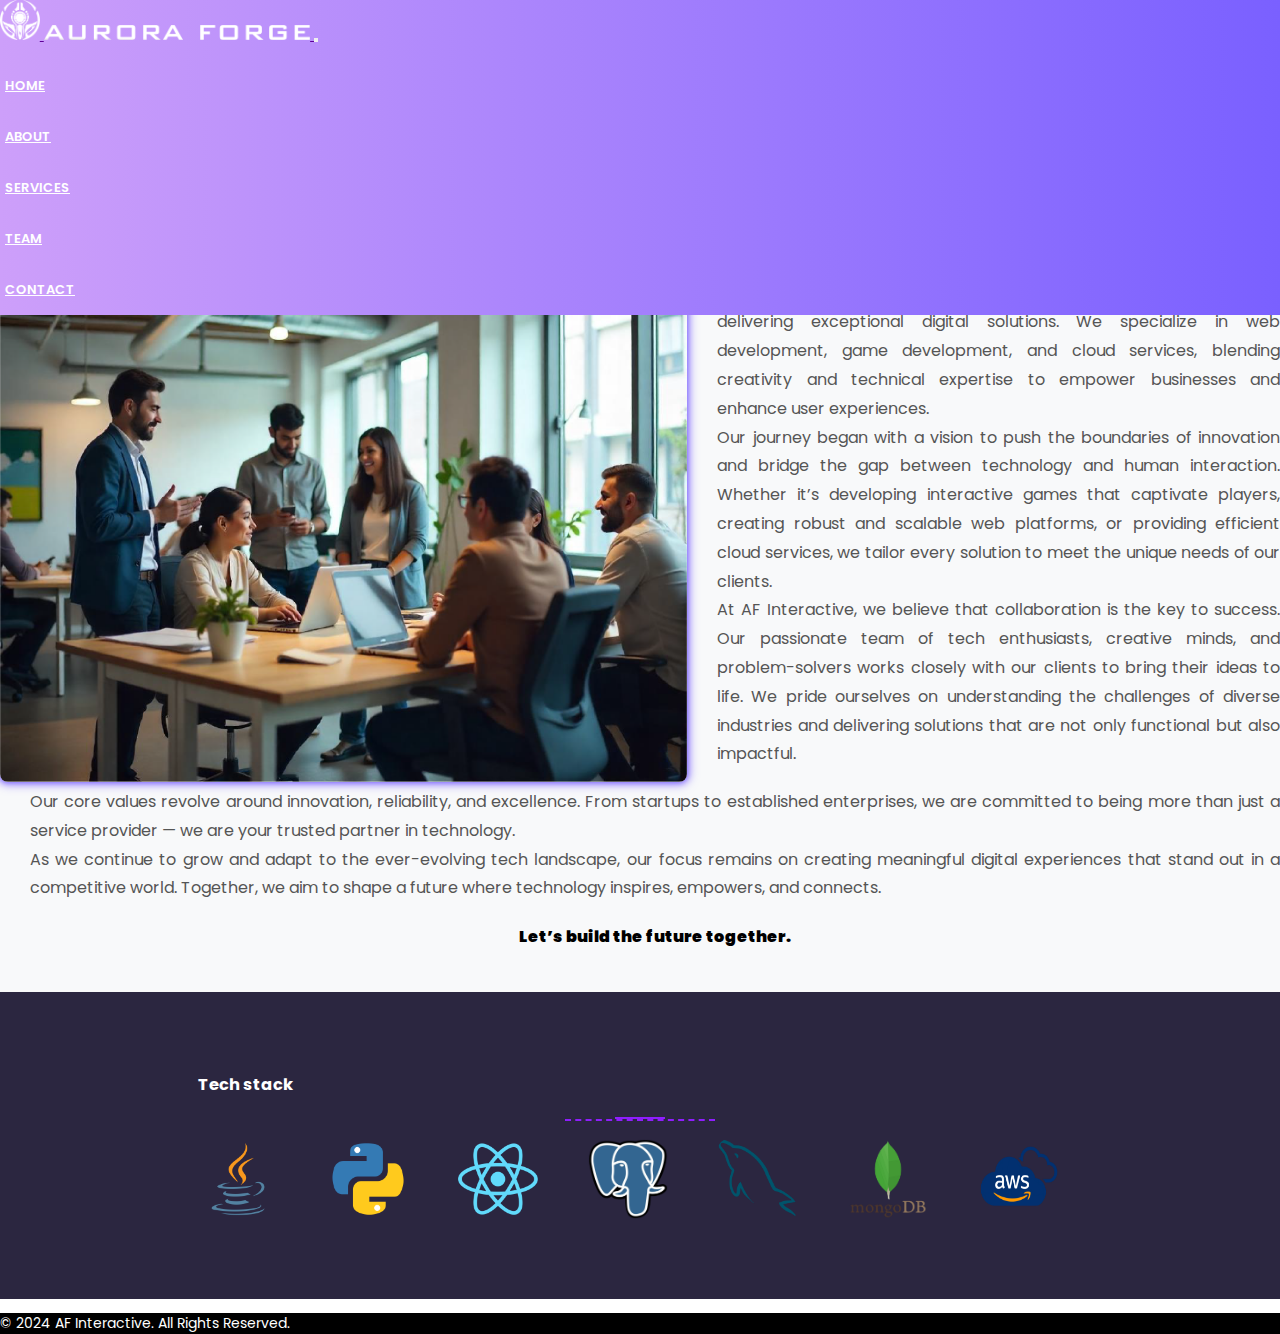
<file: about.html>
<!DOCTYPE html>
<html lang="en">

<head>
    <meta charset="UTF-8">
    <meta name="viewport" content="width=device-width, initial-scale=1.0">
    <title> About - AF Interactive </title>
    <link rel="icon" type="image/png" sizes="32x32" href="images/new/Brand_Logo.png">
    <!-- Bootstrap and other libraries -->
    <link rel="stylesheet" href="https://stackpath.bootstrapcdn.com/bootstrap/4.1.1/css/bootstrap.min.css"
        integrity="sha384-WskhaSGFgHYWDcbwN70/dfYBj47jz9qbsMId/iRN3ewGhXQFZCSftd1LZCfmhktB" crossorigin="anonymous">
    <link rel="stylesheet" href="css/animate.css">
    <link rel="stylesheet" href="https://use.fontawesome.com/releases/v5.1.0/css/all.css"
        integrity="sha384-lKuwvrZot6UHsBSfcMvOkWwlCMgc0TaWr+30HWe3a4ltaBwTZhyTEggF5tJv8tbt" crossorigin="anonymous">
    <link rel="stylesheet" href="style.css">
    <link href="https://fonts.googleapis.com/css?family=Poppins:300,400,500,600,700" rel="stylesheet">
</head>

<style>
    .navbar {
        background: #7a60ff;
        background: linear-gradient(to left, #7a60ff, #cd9ffa);
        z-index: 999999999999;
    }

    body {
        font-family: 'Poppins', sans-serif;
    }

    #navbar {
        background: #7a60ff;
        background: linear-gradient(to left, #7a60ff, #cd9ffa);
    }

    .about-section {
        padding-top: 140px;
        padding-bottom: 40px;
        background: #f8f9fa;
    }

    .about-section h3 {
        font-size: 27px;
        font-weight: 800;
        color: #333;
        text-align: center;
        margin-bottom: 30px;
    }

    .about-content {
        display: flex;
        align-items: center;
        justify-content: space-between;
    }

    .about-content img {
        height: 550px;
        object-fit: cover;
        border-radius: 8px;
       box-shadow: 0 0 5px 1px rgba(122, 96, 255, 0.8), 0 0 10px 3px rgba(122, 96, 255, 0.6);

    }

    .about-text {
        padding-left: 30px;
    }

    .about-text p {
        font-size: 16px;
        line-height: 1.8;
        color: #555;
        text-align: justify;
    }

    @media (max-width: 992px) {
        .about-content img {
            height: 850px;
            object-fit: cover;
            border-radius: 8px;
           box-shadow: 0 0 5px 1px rgba(122, 96, 255, 0.8), 0 0 10px 3px rgba(122, 96, 255, 0.6);

        }
    }

    @media (max-width: 768px) {
        .about-content {
            flex-direction: column;
            text-align: center;
        }

        .about-text {
            padding: 20px 0 0;
        }

        .about-section {
            padding-left: 15px;
            padding-right: 15px;
        }

        .about-content img {
            height: 100%;
            object-fit: cover;
            border-radius: 8px;
           box-shadow: 0 0 5px 1px rgba(122, 96, 255, 0.8), 0 0 10px 3px rgba(122, 96, 255, 0.6);

        }
    }
</style>

<body>
    <!-- Navbar -->
    <div id="navbar"></div>

    <!-- About Section -->
    <section class="about-section">
        <div class="container px-3">
            <!-- Section Title -->
            <h3 style="color: #7a60ff;">About Us</h3>
            <div class="line"></div>

            <!-- About Content -->
            <div class="row about-content">
                <!-- Image Column -->
                <div class="col-md-6">
                    <img src="images/about/About_us.png" alt="AF Interactive" class="img-fluid">
                </div>

                <!-- Text Column -->
                <div class="col-md-6 about-text">
                    <p>
                        AF Interactive, established in 2024 and headquartered in Tokha, Kathmandu, is a
                        forward-thinking technology company dedicated to delivering exceptional digital solutions. We
                        specialize in web development, game development, and cloud services, blending creativity and
                        technical expertise to empower businesses and enhance user experiences.
                    </p>
                    <p>
                        Our journey began with a vision to push the boundaries of innovation and bridge the gap between
                        technology and human interaction. Whether it&rsquo;s developing interactive games that
                        captivate players, creating robust and scalable web platforms, or providing efficient cloud
                        services, we tailor every solution to meet the unique needs of our clients.
                    </p>
                    <p>
                        At AF Interactive, we believe that collaboration is the key to success. Our passionate team of
                        tech enthusiasts, creative minds, and problem-solvers works closely with our clients to bring
                        their ideas to life. We pride ourselves on understanding the challenges of diverse industries
                        and delivering solutions that are not only functional but also impactful.
                    </p>
                </div>
            </div>

            <!-- Full-width Section -->
            <div class="row mt-4">
                <div class="col-12 about-text">
                    <p>
                        Our core values revolve around innovation, reliability, and excellence. From startups to
                        established enterprises, we are committed to being more than just a service provider &mdash; we
                        are your trusted partner in technology.
                    </p>
                    <p>
                        As we continue to grow and adapt to the ever-evolving tech landscape, our focus remains on
                        creating meaningful digital experiences that stand out in a competitive world. Together, we aim
                        to shape a future where technology inspires, empowers, and connects.
                    </p>
                    <p style="text-align: center; font-weight: 1000; margin-top: 20px; color: black;">
                        Let&rsquo;s build the future together.
                    </p>
                </div>
            </div>
        </div>
    </section>

    <!-- Footer -->
    <div id="footer"></div>

    <!-- Scripts -->
    <script src="https://ajax.googleapis.com/ajax/libs/jquery/1.12.4/jquery.min.js"></script>
    <script src="https://stackpath.bootstrapcdn.com/bootstrap/4.1.1/js/bootstrap.min.js"
        integrity="sha384-smHYKdLADwkXOn1EmN1qk/HfnUcbVRZyYmZ4qpPea6sjB/pTJ0euyQp0Mk8ck+5T"
        crossorigin="anonymous"></script>

    <!-- Navbar and Footer Loader -->
    <script>
        // Load Navbar
        fetch('navbar.html')
            .then(response => response.text())
            .then(data => document.getElementById('navbar').innerHTML = data);

        // Load Footer
        fetch('footer.html')
            .then(response => response.text())
            .then(data => document.getElementById('footer').innerHTML = data);
    </script>
</body>

</html>
</file>
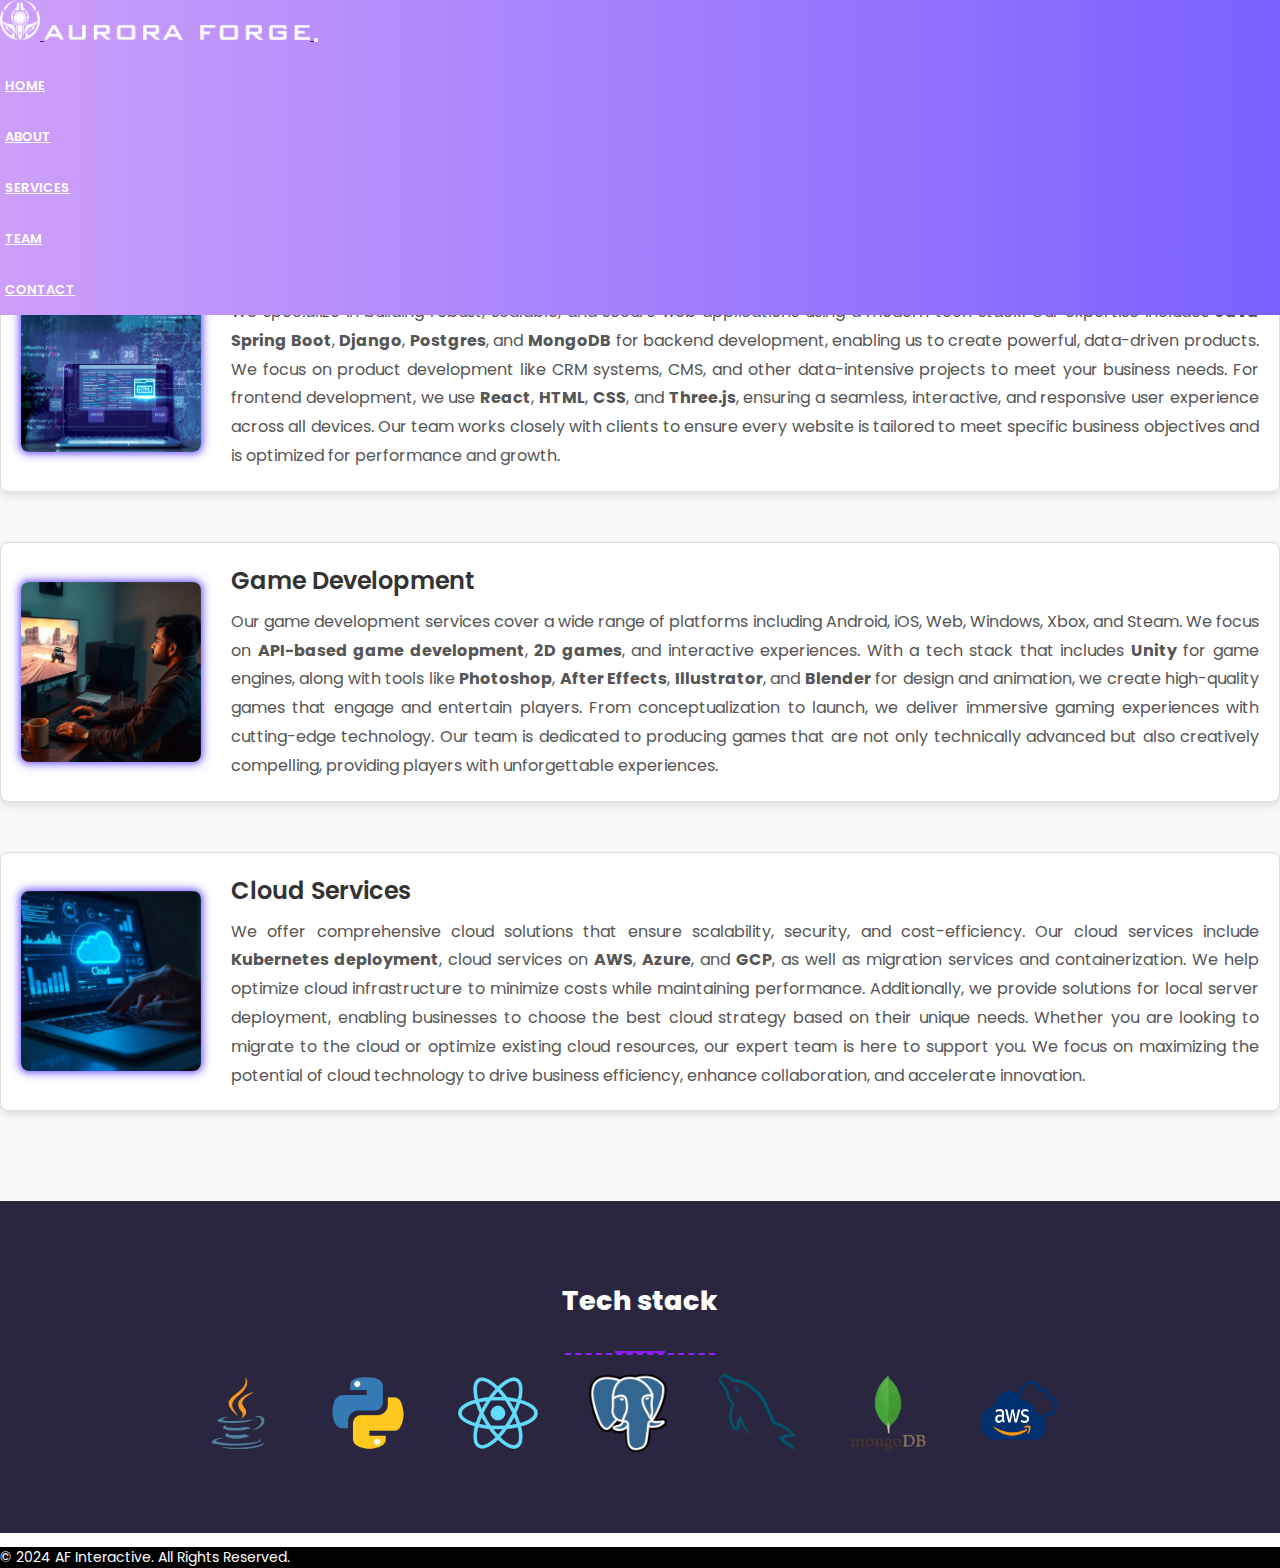
<file: service.html>
<!DOCTYPE html>
<html lang="en">

<head>
    <meta charset="UTF-8">
    <meta name="viewport" content="width=device-width, initial-scale=1.0">
    <title> Services - AF Interactive </title>
    <link rel="icon" type="image/png" sizes="32x32" href="images/new/Brand_Logo.png">
    <!-- Bootstrap and other libraries -->
    <link rel="stylesheet" href="https://stackpath.bootstrapcdn.com/bootstrap/4.1.1/css/bootstrap.min.css"
        integrity="sha384-WskhaSGFgHYWDcbwN70/dfYBj47jz9qbsMId/iRN3ewGhXQFZCSftd1LZCfmhktB" crossorigin="anonymous">
    <link rel="stylesheet" href="css/animate.css">
    <link rel="stylesheet" href="https://use.fontawesome.com/releases/v5.1.0/css/all.css"
        integrity="sha384-lKuwvrZot6UHsBSfcMvOkWwlCMgc0TaWr+30HWe3a4ltaBwTZhyTEggF5tJv8tbt" crossorigin="anonymous">
    <link rel="stylesheet" href="style.css">
    <link href="https://fonts.googleapis.com/css?family=Poppins:300,400,500,600,700" rel="stylesheet">

    <style>
        .navbar {
            background: #7a60ff;
            background: linear-gradient(to left, #7a60ff, #cd9ffa);
            z-index: 999999999999;
        }

        body {
            font-family: 'Poppins', sans-serif;
            color: #555;
        }

        .section-padding {
            padding-top: 140px;
            padding-bottom: 40px;
            background: #f8f9fa;
        }

        h3 {
            font-size: 27px;
            font-weight: 800;
            color: #333;
            text-align: center;
            margin-bottom: 30px;
        }

        .service-card {
            display: flex;
            align-items: center;
            margin-bottom: 50px;
            border: 1px solid #ddd;
            border-radius: 8px;
            padding: 20px;
            box-shadow: 0 4px 8px rgba(0, 0, 0, 0.1);
            background-color: #fff;
        }

        .service-card img {
            max-width: 180px;
            border-radius: 8px;
           box-shadow: 0 0 5px 1px rgba(122, 96, 255, 0.8), 0 0 10px 3px rgba(122, 96, 255, 0.6);

        }

        .service-text {
            padding-left: 30px;
        }

        .service-text h5 {
            font-size: 24px;
            font-weight: 600;
            color: #333;
            margin-bottom: 10px;
        }

        .service-text p {
            font-size: 16px;
            line-height: 1.8;
            text-align: justify;
        }

        @media (max-width: 768px) {
            .service-card {
                flex-direction: column;
                text-align: center;
            }

            .service-card img {
                margin-bottom: 20px;
            }

            .service-text {
                padding: 0;
            }
        }
    </style>
</head>

<body>
    <!-- Navbar -->
    <div id="navbar"></div>

    <!-- Services Section -->
    <section class="section-padding">
        <div class="container">
            <h3 style="color: #7a60ff;">Our Services</h3>
            <div class="line"></div>

            <!-- Web Development -->
            <div class="service-card">
                <img src="images/services/Web_Dev.png" alt="Web Development">
                <div class="service-text">
                    <h5>Web Development</h5>
                    <p>We specialize in building robust, scalable, and secure web applications using a modern tech
                        stack.
                        Our expertise includes <strong>Java Spring Boot</strong>, <strong>Django</strong>,
                        <strong>Postgres</strong>, and <strong>MongoDB</strong> for backend development, enabling us to
                        create powerful, data-driven products.
                        We focus on product development like CRM systems, CMS, and other data-intensive projects to meet
                        your business needs.
                        For frontend development, we use <strong>React</strong>, <strong>HTML</strong>,
                        <strong>CSS</strong>, and <strong>Three.js</strong>, ensuring a seamless, interactive, and
                        responsive user experience across all devices.
                        Our team works closely with clients to ensure every website is tailored to meet specific
                        business objectives and is optimized for performance and growth.
                    </p>
                </div>
            </div>

            <!-- Game Development -->
            <div class="service-card">
                <img src="images/services/Game_Dev.png" alt="Game Development">
                <div class="service-text">
                    <h5>Game Development</h5>
                    <p>Our game development services cover a wide range of platforms including Android, iOS, Web,
                        Windows, Xbox, and Steam.
                        We focus on <strong>API-based game development</strong>, <strong>2D games</strong>, and
                        interactive experiences.
                        With a tech stack that includes <strong>Unity</strong> for game engines, along with tools like
                        <strong>Photoshop</strong>,
                        <strong>After Effects</strong>, <strong>Illustrator</strong>, and <strong>Blender</strong> for
                        design and animation,
                        we create high-quality games that engage and entertain players. From conceptualization to
                        launch, we deliver immersive gaming experiences with cutting-edge technology.
                        Our team is dedicated to producing games that are not only technically advanced but also
                        creatively compelling, providing players with unforgettable experiences.
                    </p>
                </div>
            </div>

            <!-- Cloud Services -->
            <div class="service-card">
                <img src="images/services/Cloud.png" alt="Cloud Services">
                <div class="service-text">
                    <h5>Cloud Services</h5>
                    <p>We offer comprehensive cloud solutions that ensure scalability, security, and cost-efficiency.
                        Our cloud services include
                        <strong>Kubernetes deployment</strong>, cloud services on <strong>AWS</strong>,
                        <strong>Azure</strong>, and <strong>GCP</strong>,
                        as well as migration services and containerization. We help optimize cloud infrastructure to
                        minimize costs while maintaining performance.
                        Additionally, we provide solutions for local server deployment, enabling businesses to choose
                        the best cloud strategy based on their unique needs.
                        Whether you are looking to migrate to the cloud or optimize existing cloud resources, our expert
                        team is here to support you.
                        We focus on maximizing the potential of cloud technology to drive business efficiency, enhance
                        collaboration, and accelerate innovation.
                    </p>
                </div>
            </div>

        </div>
    </section>

    <!-- Footer -->
    <div id="footer"></div>

    <!-- Scripts -->
    <script src="https://ajax.googleapis.com/ajax/libs/jquery/1.12.4/jquery.min.js"></script>
    <script src="https://stackpath.bootstrapcdn.com/bootstrap/4.1.1/js/bootstrap.min.js"
        integrity="sha384-smHYKdLADwkXOn1EmN1qk/HfnUcbVRZyYmZ4qpPea6sjB/pTJ0euyQp0Mk8ck+5T"
        crossorigin="anonymous"></script>

    <!-- Navbar and Footer Loader -->
    <script>
        // Load Navbar
        fetch('navbar.html')
            .then(response => response.text())
            .then(data => document.getElementById('navbar').innerHTML = data);

        // Load Footer
        fetch('footer.html')
            .then(response => response.text())
            .then(data => document.getElementById('footer').innerHTML = data);
    </script>
</body>

</html>
</file>
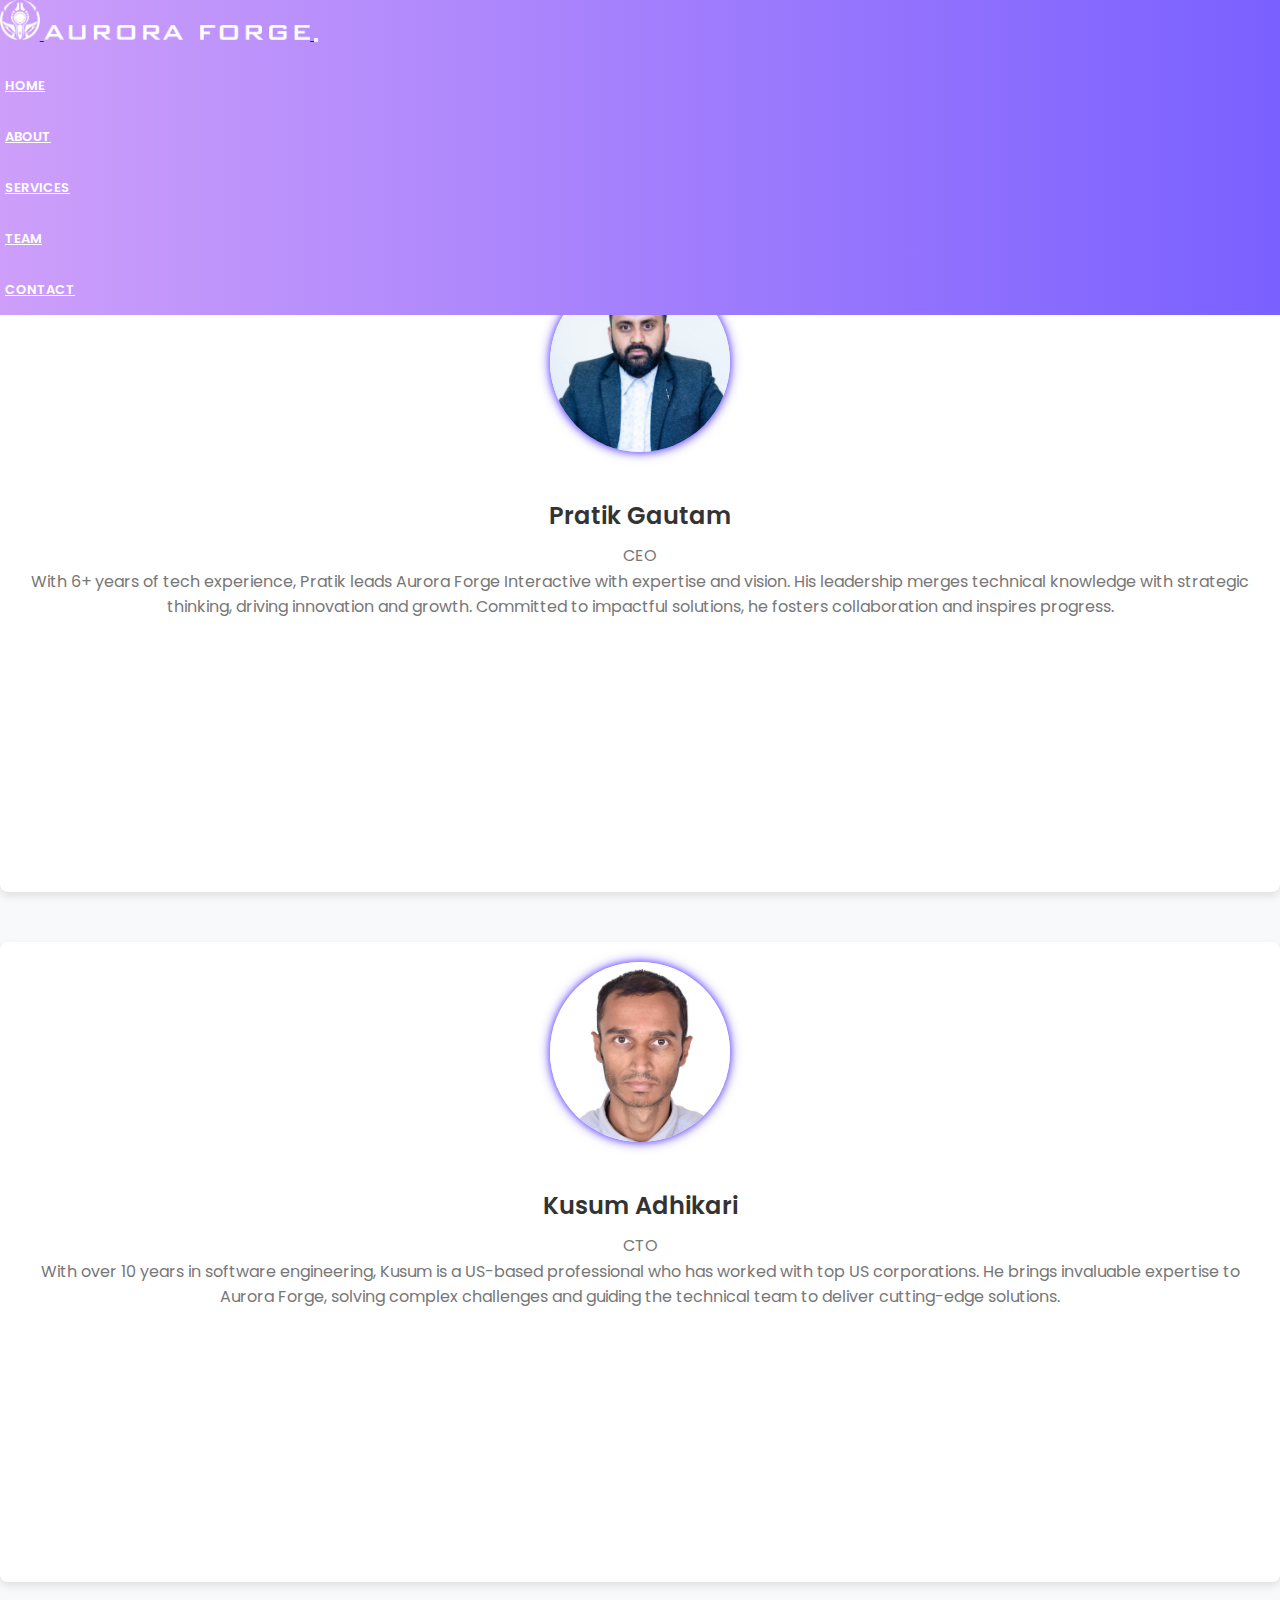
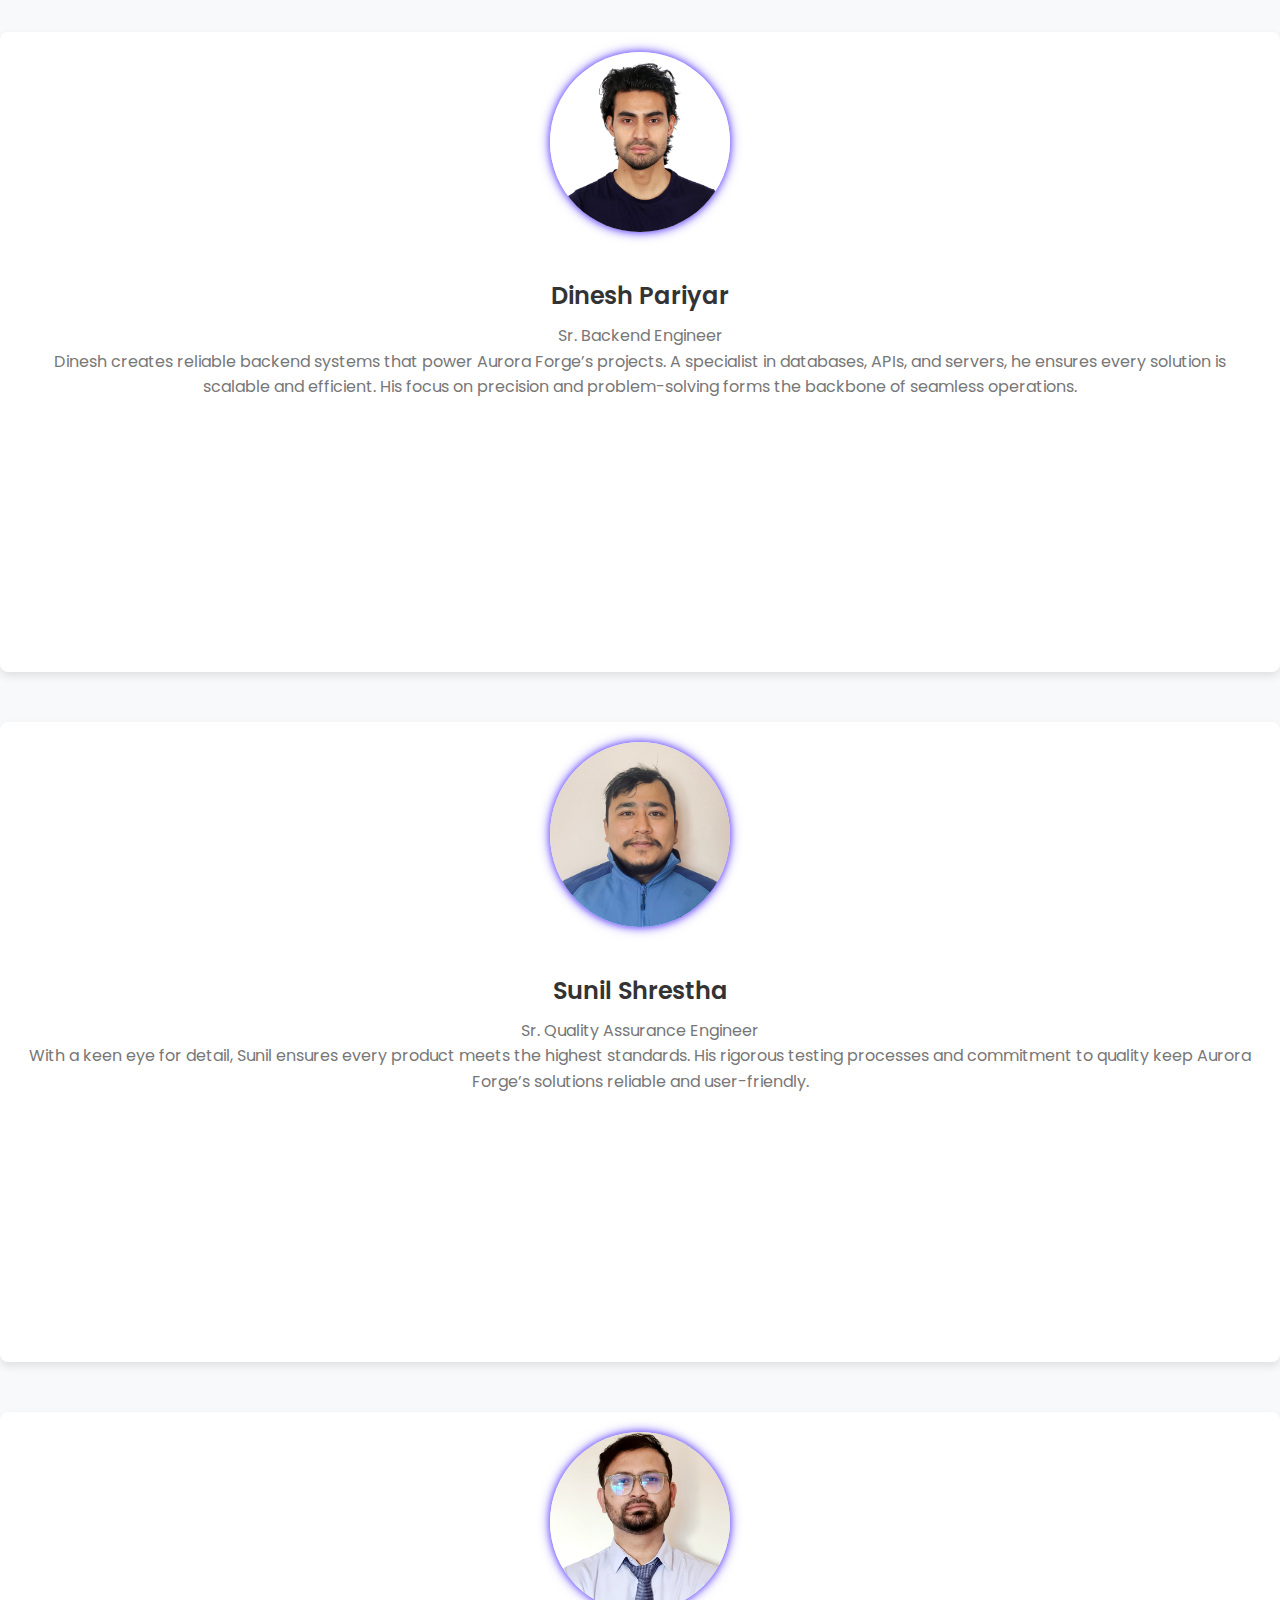
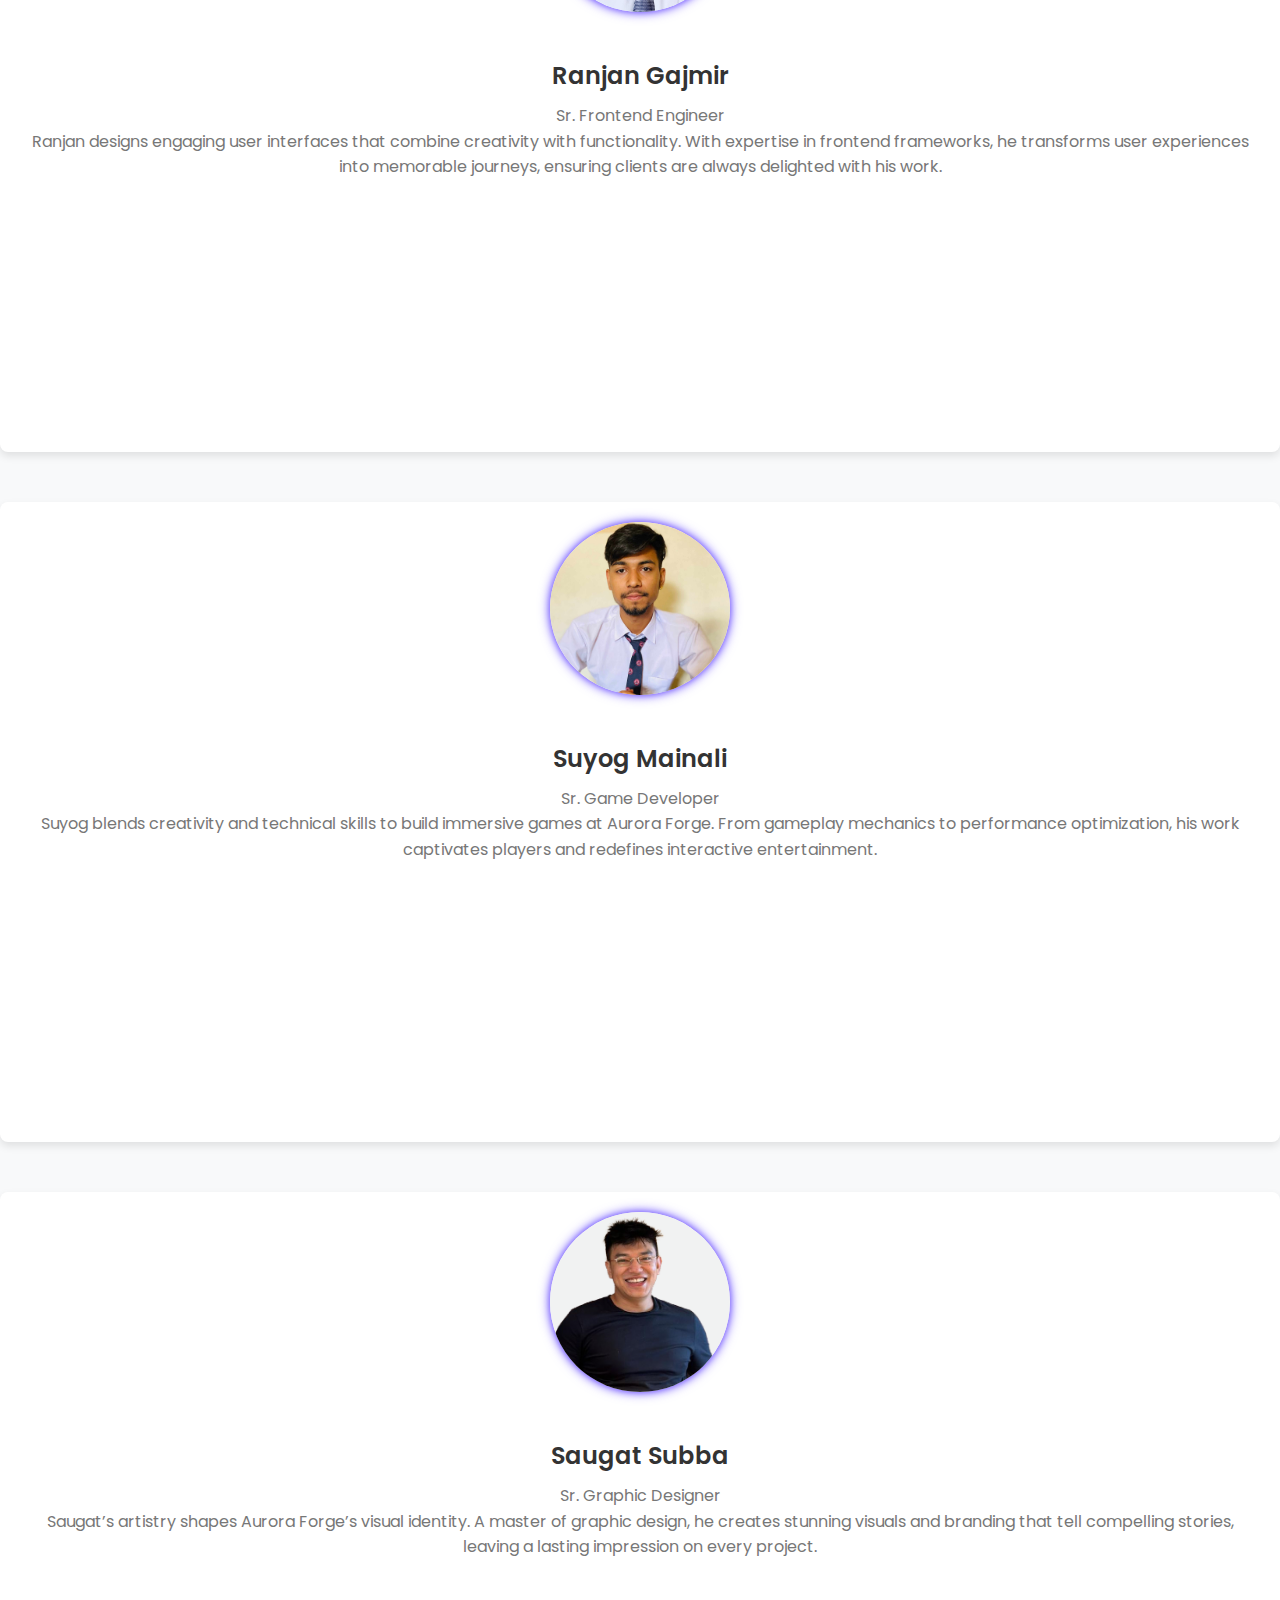
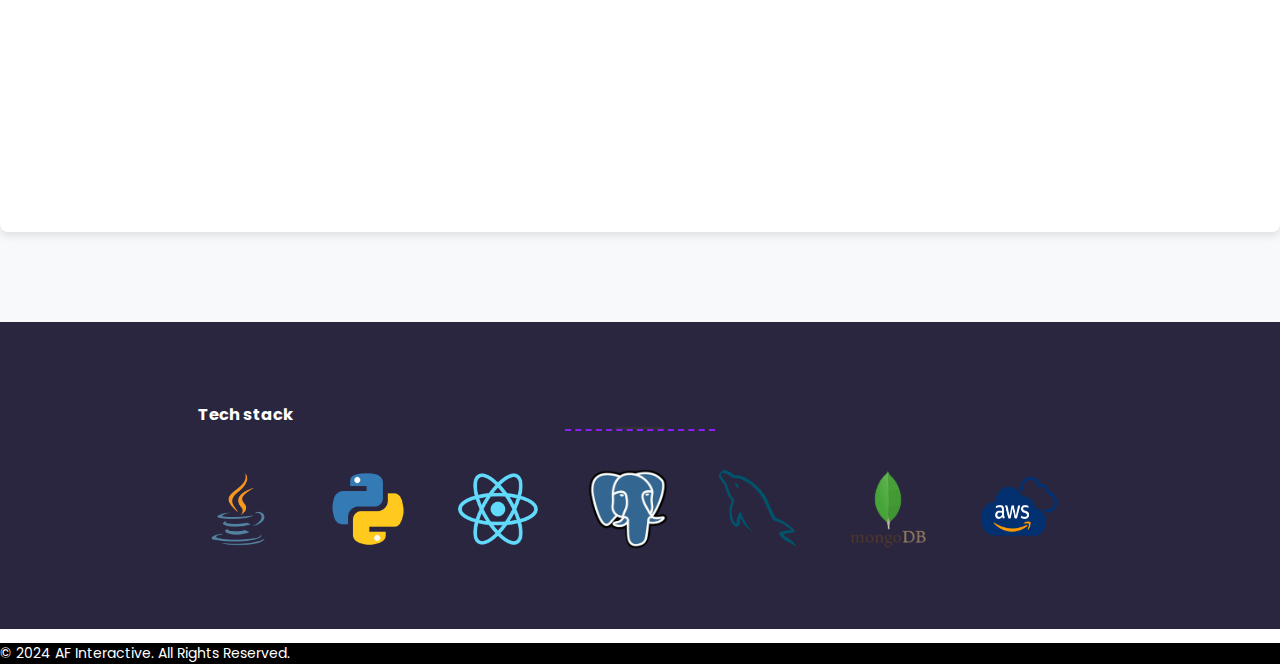
<file: team.html>
<!DOCTYPE html>
<html lang="en">

<head>
    <meta charset="UTF-8">
    <meta name="viewport" content="width=device-width, initial-scale=1.0">
    <title> Team - AF Interactive </title> 
    <link rel="icon" type="image/png" sizes="32x32" href="images/new/Brand_Logo.png">
    <!-- Bootstrap and other libraries -->
    <link rel="stylesheet" href="https://stackpath.bootstrapcdn.com/bootstrap/4.1.1/css/bootstrap.min.css"
        integrity="sha384-WskhaSGFgHYWDcbwN70/dfYBj47jz9qbsMId/iRN3ewGhXQFZCSftd1LZCfmhktB" crossorigin="anonymous">
    <link rel="stylesheet" href="css/animate.css">
    <link rel="stylesheet" href="https://use.fontawesome.com/releases/v5.1.0/css/all.css"
        integrity="sha384-lKuwvrZot6UHsBSfcMvOkWwlCMgc0TaWr+30HWe3a4ltaBwTZhyTEggF5tJv8tbt" crossorigin="anonymous">
    <link rel="stylesheet" href="style.css">
    <link href="https://fonts.googleapis.com/css?family=Poppins:300,400,500,600,700" rel="stylesheet">

    <!-- Custom CSS -->
    <style>
        .navbar {
            background: #7a60ff;
            background: linear-gradient(to left, #7a60ff, #cd9ffa);
            z-index: 999999999999;
        }

        body {
            font-family: 'Poppins', sans-serif;
            color: #555;
        }

        .section-team {
            padding-top: 140px;
            padding-bottom: 40px;
            background: #f8f9fa;
        }

        h5 {
            font-size: 27px;
            font-weight: 800;
            color: #333;
            text-align: center;
            margin-bottom: 30px;
        }

        .line {
            width: 50px;
            height: 2px;
            background-color: #333;
            margin: 0 auto;
            margin-bottom: 40px;
        }

        .team-detail {
            text-align: center;
            margin-bottom: 50px;
            padding: 20px;
            background-color: #fff;
            border-radius: 8px;
            box-shadow: 0 4px 8px rgba(0, 0, 0, 0.1);
            height: 600px;
            margin-top: 0px;
        }

        .team-detail img {
            max-width: 180px;
            border-radius: 50%;
            margin-bottom: 20px;
            box-shadow: 0 4px 8px rgba(0, 0, 0, 0.2);
        }

        .team-detail h4 {
            font-size: 24px;
            font-weight: 600;
            color: #333;
            margin-bottom: 10px;
        }

        .team-detail p {
            font-size: 16px;
            line-height: 1.6;
            color: #777;
        }

        @media (max-width: 768px) {
            .team-detail {
                margin-bottom: 30px;
            }
        }

        .team-detail img {
            max-width: 180px;    
           box-shadow: 0 0 5px 1px rgba(122, 96, 255, 0.8), 0 0 10px 3px rgba(122, 96, 255, 0.6);

        }
    </style>
</head>

<body>
    <!-- Navbar -->
    <div id="navbar"></div>

    <!-- Team Section -->
    <section class="section-team">
        <div class="container">
            <h5 style="color: #7a60ff;">Introducing Our Senior Team</h5>
            <div class="line"></div>

            <div class="row">
                <!-- Team Member 1 -->
                <div class="col-12 col-sm-6 col-md-6 col-lg-4">
                    <div class="team-detail">
                        <img src="images/user1.jpg" alt="Pratik Gautam">
                        <h4>Pratik Gautam</h4>
                        <p>CEO</p>
                        <p>With 6+ years of tech experience, Pratik leads Aurora Forge Interactive with expertise and
                            vision. His leadership merges technical knowledge with strategic thinking, driving
                            innovation and growth. Committed to impactful solutions, he fosters collaboration and
                            inspires progress.</p>
                    </div>
                </div>

                <!-- Team Member 2 -->
                <div class="col-12 col-sm-6 col-md-6 col-lg-4">
                    <div class="team-detail">
                        <img src="images/user2.JPEG" alt="Kusum Adhikari">
                        <h4>Kusum Adhikari</h4>
                        <p>CTO</p>
                        <p>With over 10 years in software engineering, Kusum is a US-based professional who has worked
                            with top US corporations. He brings invaluable expertise to Aurora Forge, solving complex
                            challenges and guiding the technical team to deliver cutting-edge solutions.</p>
                    </div>
                </div>

                <!-- Team Member 3 -->
                <div class="col-12 col-sm-6 col-md-6 col-lg-4">
                    <div class="team-detail">
                        <img src="images/user3.jpg" alt="Dinesh Pariyar">
                        <h4>Dinesh Pariyar</h4>
                        <p>Sr. Backend Engineer</p>
                        <p>Dinesh creates reliable backend systems that power Aurora Forge’s projects. A specialist in
                            databases, APIs, and servers, he ensures every solution is scalable and efficient. His focus
                            on precision and problem-solving forms the backbone of seamless operations.</p>
                    </div>
                </div>

                <!-- Team Member 4 -->
                <div class="col-12 col-sm-6 col-md-6 col-lg-4">
                    <div class="team-detail">
                        <img src="images/user4.jpeg" alt="Sunil Shrestha">
                        <h4>Sunil Shrestha</h4>
                        <p>Sr. Quality Assurance Engineer</p>
                        <p>With a keen eye for detail, Sunil ensures every product meets the highest standards. His
                            rigorous testing processes and commitment to quality keep Aurora Forge’s solutions reliable
                            and user-friendly.</p>
                    </div>
                </div>

                <!-- Team Member 5 -->
                <div class="col-12 col-sm-6 col-md-6 col-lg-4">
                    <div class="team-detail">
                        <img src="images/user5.jpeg" alt="Ranjan Gajmir">
                        <h4>Ranjan Gajmir</h4>
                        <p>Sr. Frontend Engineer</p>
                        <p>Ranjan designs engaging user interfaces that combine creativity with functionality. With
                            expertise in frontend frameworks, he transforms user experiences into memorable journeys,
                            ensuring clients are always delighted with his work.</p>
                    </div>
                </div>

                <!-- Team Member 6 -->
                <div class="col-12 col-sm-6 col-md-6 col-lg-4">
                    <div class="team-detail">
                        <img src="images/user6.jpg" alt="Suyog Mainali">
                        <h4>Suyog Mainali</h4>
                        <p>Sr. Game Developer</p>
                        <p>Suyog blends creativity and technical skills to build immersive games at Aurora Forge. From
                            gameplay mechanics to performance optimization, his work captivates players and redefines
                            interactive entertainment.</p>
                    </div>
                </div>

                <!-- Team Member 7 -->
                <div class="col-12 col-sm-6 col-md-6 col-lg-4">
                    <div class="team-detail">
                        <img src="images/user7.png" alt="Saugat Subba">
                        <h4>Saugat Subba</h4>
                        <p>Sr. Graphic Designer</p>
                        <p>Saugat’s artistry shapes Aurora Forge’s visual identity. A master of graphic design, he
                            creates stunning visuals and branding that tell compelling stories, leaving a lasting
                            impression on every project.</p>
                    </div>
                </div>
            </div>
        </div>
    </section>

    <!-- Footer -->
    <div id="footer"></div>

    <!-- Scripts -->
    <script src="https://ajax.googleapis.com/ajax/libs/jquery/1.12.4/jquery.min.js"></script>
    <script src="https://stackpath.bootstrapcdn.com/bootstrap/4.1.1/js/bootstrap.min.js"
        integrity="sha384-smHYKdLADwkXOn1EmN1qk/HfnUcbVRZyYmZ4qpPea6sjB/pTJ0euyQp0Mk8ck+5T"
        crossorigin="anonymous"></script>

    <!-- Navbar and Footer Loader -->
    <script>
        // Load Navbar
        fetch('navbar.html')
            .then(response => response.text())
            .then(data => document.getElementById('navbar').innerHTML = data);

        // Load Footer
        fetch('footer.html')
            .then(response => response.text())
            .then(data => document.getElementById('footer').innerHTML = data);
    </script>
</body>

</html>
</file>
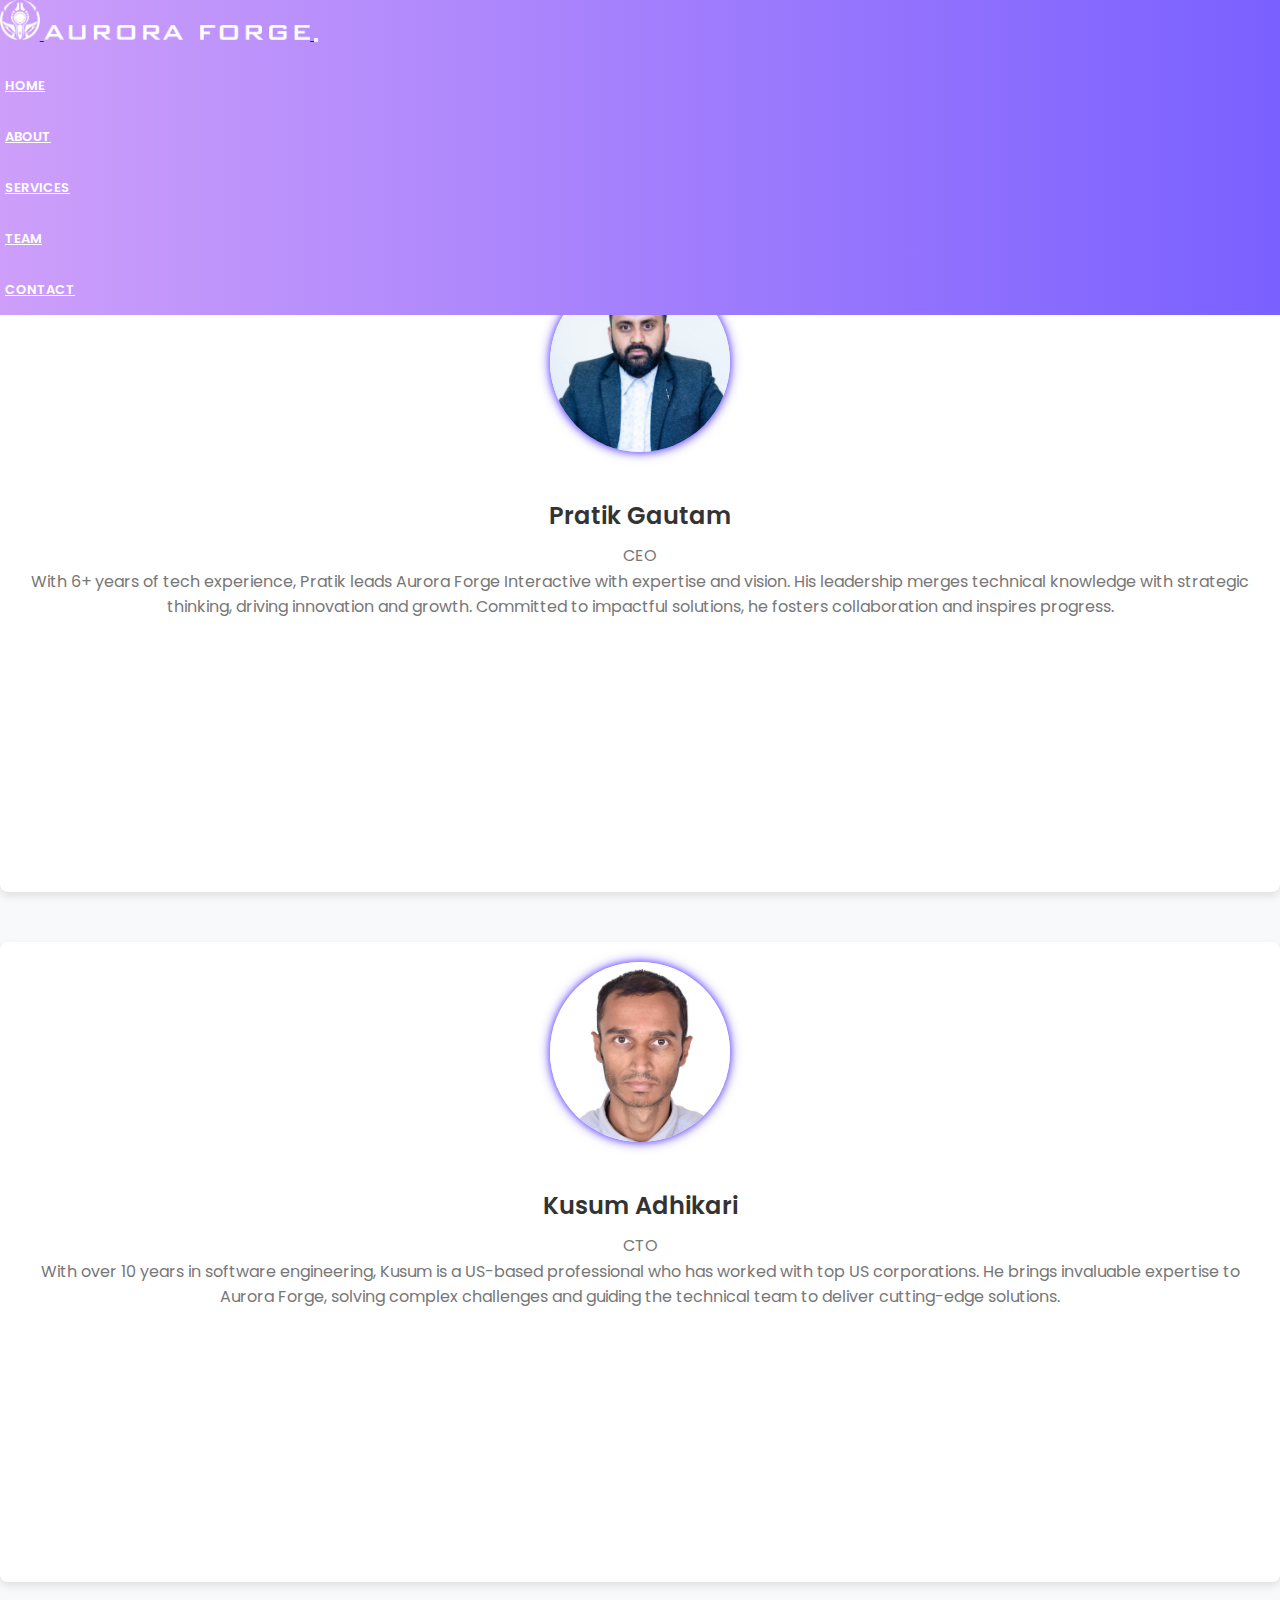
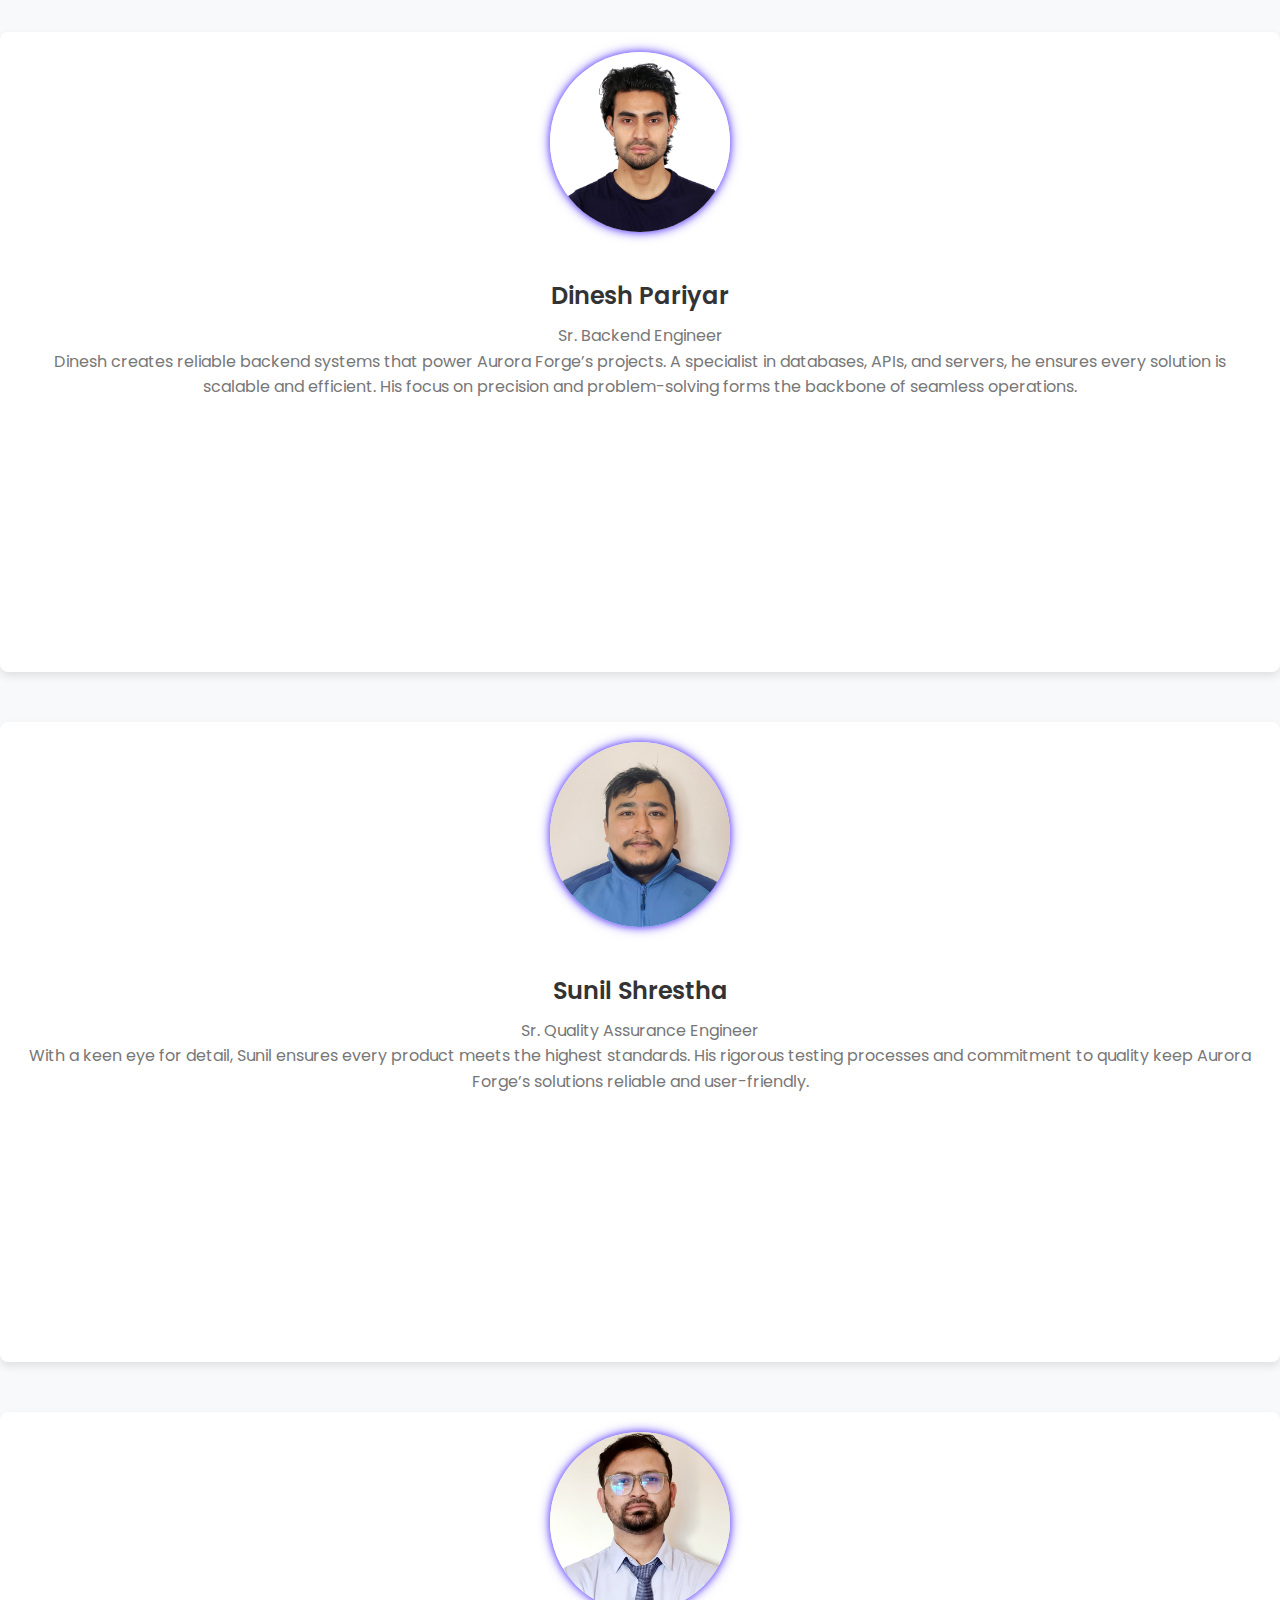
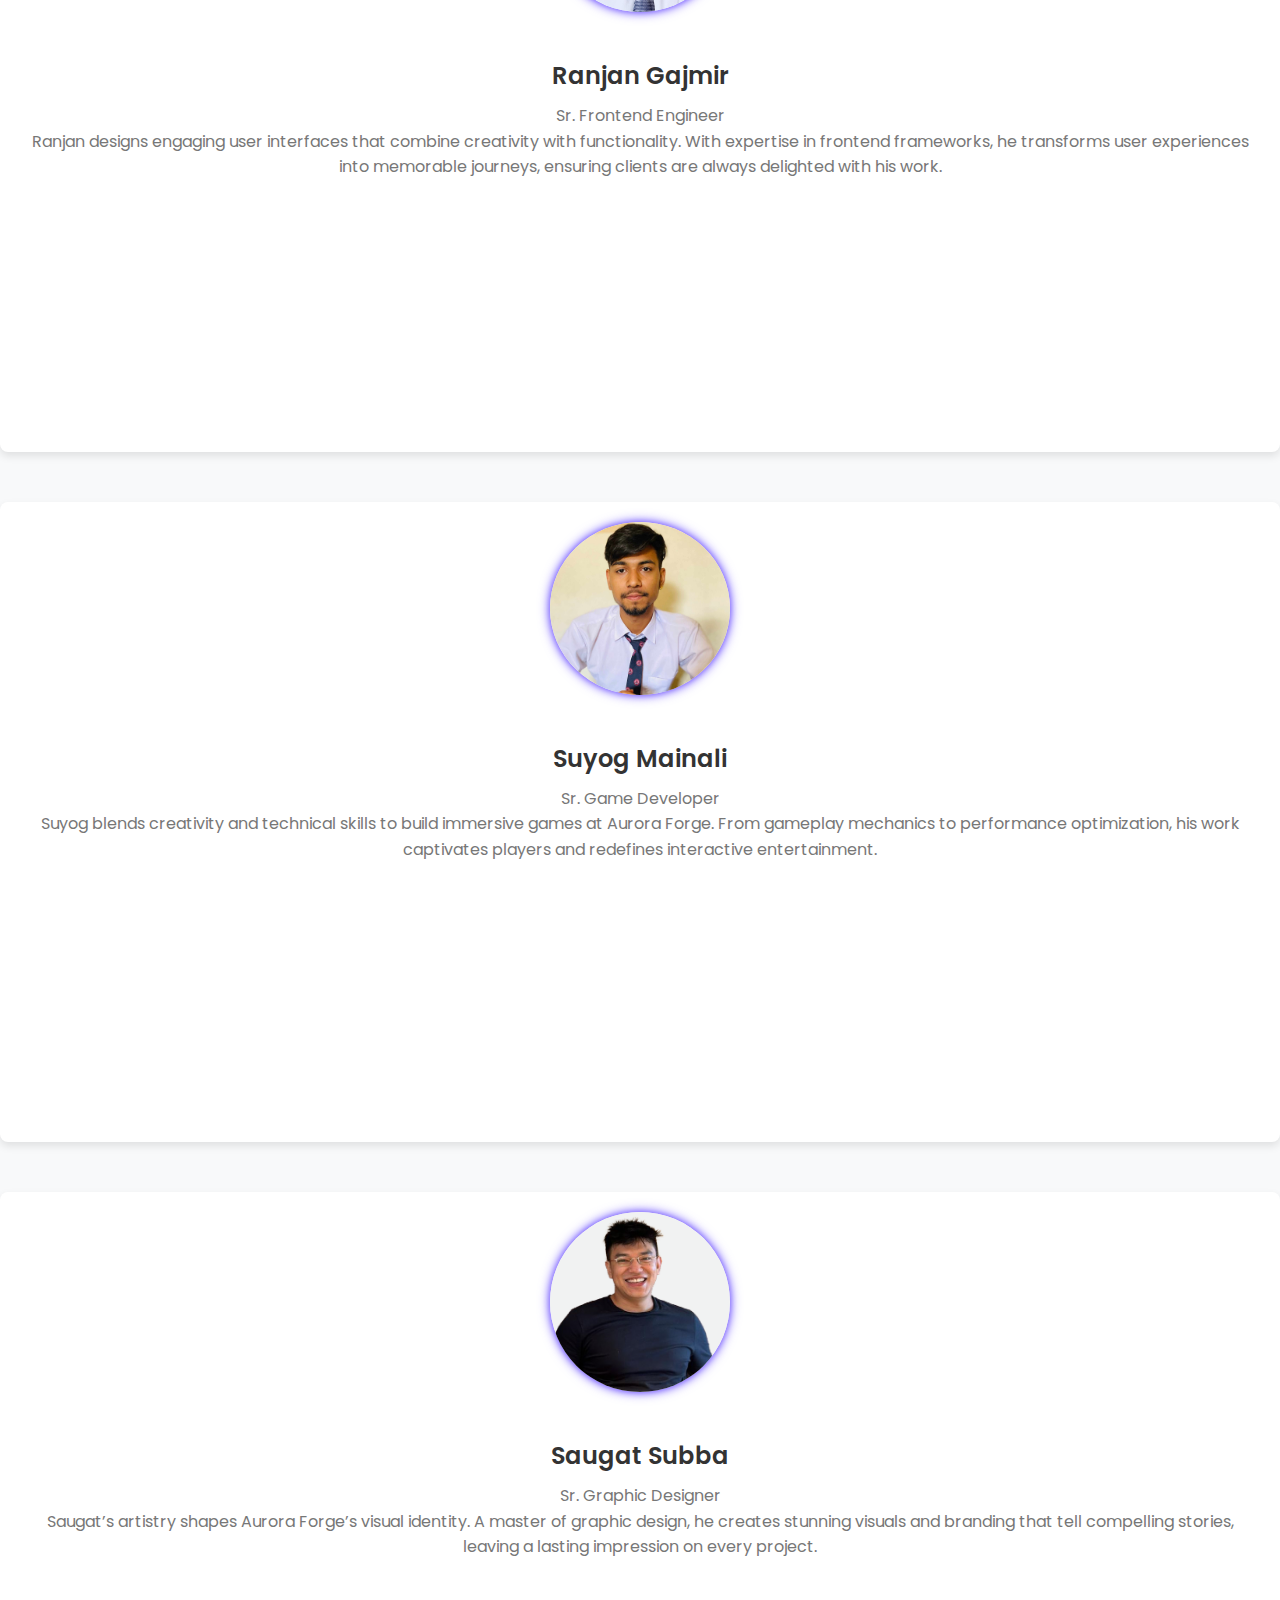
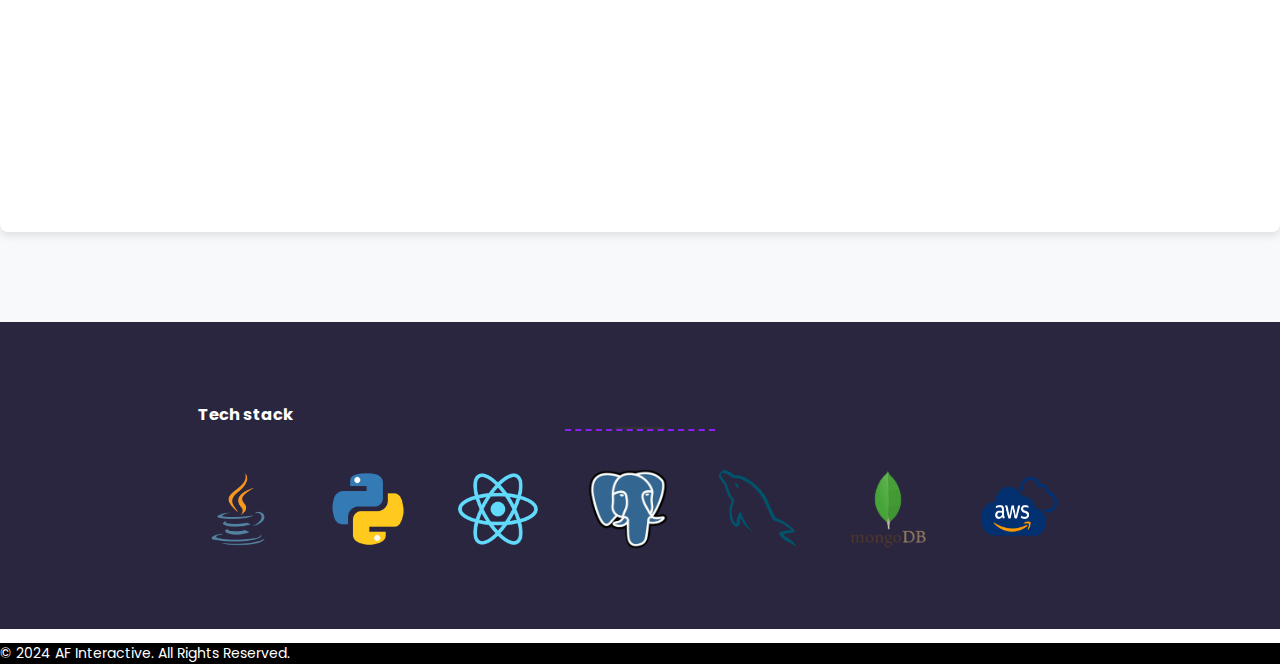
<file: team1.html>
<!DOCTYPE html>
<html lang="en">

<head>
    <meta charset="UTF-8">
    <meta name="viewport" content="width=device-width, initial-scale=1.0">
    <title> Team - AF Interactive </title> 
    <link rel="icon" type="image/png" sizes="32x32" href="images/new/Brand_Logo.png">
    <!-- Bootstrap and other libraries -->
    <link rel="stylesheet" href="https://stackpath.bootstrapcdn.com/bootstrap/4.1.1/css/bootstrap.min.css"
        integrity="sha384-WskhaSGFgHYWDcbwN70/dfYBj47jz9qbsMId/iRN3ewGhXQFZCSftd1LZCfmhktB" crossorigin="anonymous">
    <link rel="stylesheet" href="css/animate.css">
    <link rel="stylesheet" href="https://use.fontawesome.com/releases/v5.1.0/css/all.css"
        integrity="sha384-lKuwvrZot6UHsBSfcMvOkWwlCMgc0TaWr+30HWe3a4ltaBwTZhyTEggF5tJv8tbt" crossorigin="anonymous">
    <link rel="stylesheet" href="style.css">
    <link href="https://fonts.googleapis.com/css?family=Poppins:300,400,500,600,700" rel="stylesheet">
    <!-- Custom CSS -->
    <style>
        .navbar {
            background: #7a60ff;
            background: linear-gradient(to left, #7a60ff, #cd9ffa);
            z-index: 999999999999;
        }

        body {
            font-family: 'Poppins', sans-serif;
            color: #555;
        }

        .section-team {
            padding-top: 140px;
            padding-bottom: 40px;
            background: #f8f9fa;
        }

        h5 {
            font-size: 27px;
            font-weight: 800;
            color: #333;
            text-align: center;
            margin-bottom: 30px;
        }

        .line {
            width: 50px;
            height: 2px;
            background-color: #333;
            margin: 0 auto;
            margin-bottom: 40px;
        }

        .team-detail {
            text-align: center;
            margin-bottom: 50px;
            padding: 20px;
            background-color: #fff;
            border-radius: 8px;
            box-shadow: 0 4px 8px rgba(0, 0, 0, 0.1);
            height: 600px;
            margin-top: 0px;
        }

        .team-detail img {
            max-width: 180px;
            border-radius: 50%;
            margin-bottom: 20px;
            box-shadow: 0 4px 8px rgba(0, 0, 0, 0.2);
        }

        .team-detail h4 {
            font-size: 24px;
            font-weight: 600;
            color: #333;
            margin-bottom: 10px;
        }

        .team-detail p {
            font-size: 16px;
            line-height: 1.6;
            color: #777;
        }

        @media (max-width: 768px) {
            .team-detail {
                margin-bottom: 30px;
            }
        }

        .team-detail img {
            max-width: 180px;    
           box-shadow: 0 0 5px 1px rgba(122, 96, 255, 0.8), 0 0 10px 3px rgba(122, 96, 255, 0.6);

        }
    </style>
</head>

<body>
    <!-- Navbar -->
    <div id="navbar"></div>

    <!-- Team Section -->
    <section class="section-team">
        <div class="container">
            <h5 style="color: #7a60ff;">Introducing Our Senior Team</h5>
            <div class="line"></div>

            <div class="row">
                <!-- Team Member 1 -->
                <div class="col-12 col-sm-6 col-md-6 col-lg-4">
                    <div class="team-detail">
                        <img src="images/user1.jpg" alt="Pratik Gautam">
                        <h4>Pratik Gautam</h4>
                        <p>CEO</p>
                        <p>With 6+ years of tech experience, Pratik leads Aurora Forge Interactive with expertise and
                            vision. His leadership merges technical knowledge with strategic thinking, driving
                            innovation and growth. Committed to impactful solutions, he fosters collaboration and
                            inspires progress.</p>
                    </div>
                </div>

                <!-- Team Member 2 -->
                <div class="col-12 col-sm-6 col-md-6 col-lg-4">
                    <div class="team-detail">
                        <img src="images/user2.JPEG" alt="Kusum Adhikari">
                        <h4>Kusum Adhikari</h4>
                        <p>CTO</p>
                        <p>With over 10 years in software engineering, Kusum is a US-based professional who has worked
                            with top US corporations. He brings invaluable expertise to Aurora Forge, solving complex
                            challenges and guiding the technical team to deliver cutting-edge solutions.</p>
                    </div>
                </div>

                <!-- Team Member 3 -->
                <div class="col-12 col-sm-6 col-md-6 col-lg-4">
                    <div class="team-detail">
                        <img src="images/user3.jpg" alt="Dinesh Pariyar">
                        <h4>Dinesh Pariyar</h4>
                        <p>Sr. Backend Engineer</p>
                        <p>Dinesh creates reliable backend systems that power Aurora Forge’s projects. A specialist in
                            databases, APIs, and servers, he ensures every solution is scalable and efficient. His focus
                            on precision and problem-solving forms the backbone of seamless operations.</p>
                    </div>
                </div>

                <!-- Team Member 4 -->
                <div class="col-12 col-sm-6 col-md-6 col-lg-4">
                    <div class="team-detail">
                        <img src="images/user4.jpeg" alt="Sunil Shrestha">
                        <h4>Sunil Shrestha</h4>
                        <p>Sr. Quality Assurance Engineer</p>
                        <p>With a keen eye for detail, Sunil ensures every product meets the highest standards. His
                            rigorous testing processes and commitment to quality keep Aurora Forge’s solutions reliable
                            and user-friendly.</p>
                    </div>
                </div>

                <!-- Team Member 5 -->
                <div class="col-12 col-sm-6 col-md-6 col-lg-4">
                    <div class="team-detail">
                        <img src="images/user5.jpeg" alt="Ranjan Gajmir">
                        <h4>Ranjan Gajmir</h4>
                        <p>Sr. Frontend Engineer</p>
                        <p>Ranjan designs engaging user interfaces that combine creativity with functionality. With
                            expertise in frontend frameworks, he transforms user experiences into memorable journeys,
                            ensuring clients are always delighted with his work.</p>
                    </div>
                </div>

                <!-- Team Member 6 -->
                <div class="col-12 col-sm-6 col-md-6 col-lg-4">
                    <div class="team-detail">
                        <img src="images/user6.jpg" alt="Suyog Mainali">
                        <h4>Suyog Mainali</h4>
                        <p>Sr. Game Developer</p>
                        <p>Suyog blends creativity and technical skills to build immersive games at Aurora Forge. From
                            gameplay mechanics to performance optimization, his work captivates players and redefines
                            interactive entertainment.</p>
                    </div>
                </div>

                <!-- Team Member 7 -->
                <div class="col-12 col-sm-6 col-md-6 col-lg-4">
                    <div class="team-detail">
                        <img src="images/user7.png" alt="Saugat Subba">
                        <h4>Saugat Subba</h4>
                        <p>Sr. Graphic Designer</p>
                        <p>Saugat’s artistry shapes Aurora Forge’s visual identity. A master of graphic design, he
                            creates stunning visuals and branding that tell compelling stories, leaving a lasting
                            impression on every project.</p>
                    </div>
                </div>
            </div>
        </div>
    </section>

    <!-- Footer -->
    <div id="footer"></div>

    <!-- Scripts -->
    <script src="https://ajax.googleapis.com/ajax/libs/jquery/1.12.4/jquery.min.js"></script>
    <script src="https://stackpath.bootstrapcdn.com/bootstrap/4.1.1/js/bootstrap.min.js"
        integrity="sha384-smHYKdLADwkXOn1EmN1qk/HfnUcbVRZyYmZ4qpPea6sjB/pTJ0euyQp0Mk8ck+5T"
        crossorigin="anonymous"></script>

    <!-- Navbar and Footer Loader -->
    <script>
        // Load Navbar
        fetch('navbar.html')
            .then(response => response.text())
            .then(data => document.getElementById('navbar').innerHTML = data);

        // Load Footer
        fetch('footer.html')
            .then(response => response.text())
            .then(data => document.getElementById('footer').innerHTML = data);
    </script>
</body>

</html>
</file>
<file: style.css>
* {
	padding: 0;
	margin: 0;
}

body {
	font-family: 'Poppins', sans-serif;
	font-size: 14px;
}

a {
	color: #5f0099;
}

a:hover {
	color: #5f0099;
}

h1,
h2,
h3 {
	font-weight: 700;
}

h4,
h5 {
	font-weight: 600;
}

h6 {
	font-weight: 500;
}

.white {
	color: #ffffff !important;
}

.black {
	color: #000000;
}

.navbar {
	position: fixed;
	right: 0;
	left: 0;
	width: 100%;
	padding-left: 0;
	padding-right: 0;
	min-height: 50px;
	line-height: 50px;
	background: transparent;
	z-index: 999999999999999;
}

.navbar .active {
	color: #5f0099 !important;
}

.navbar .navbar-brand {}

.navbar .nav-item {
	margin: 0 5px;
	padding: 0;
}

.navbar .nav-item a {
	color: #fff;
	text-transform: uppercase;
	font-weight: 600;
	font-size: 13px;
}

.navbar .nav-item a:hover {
	color: #5f0099;
}

.navbar .nav-link {
	position: relative;
	padding: 0;
}

.navbar .navbar-toggler {
	cursor: pointer;
}

.navbar .navbar-toggler span {
	color: #fff;
}

.navbar-style2 .active:after,
.navbar-style2 .nav-link:after {
	display: none;
}

.nav-scroll {
	background: #7a60ff;
	background: linear-gradient(to left, #7a60ff, #cd9ffa);
	-webkit-box-shadow: 0 1px 8px 3px rgba(0, 0, 0, 0.0509803922);
	box-shadow: 0 1px 8px 3px rgba(0, 0, 0, 0.0509803922);
	-webkit-transition: all .4s ease;
	transition: all .4s ease;
}

.nav-scroll .navbar-nav>li>a {
	color: #333;
}

.nav-scroll .navbar-brand img {
	-webkit-transform: scale(1.03) !important;
	transform: scale(1.03) !important;
}

.nav-scroll .navbar-toggler {
	cursor: pointer;
}

.nav-scroll .navbar-toggler span {
	color: #333;
}

.nav-scroll .nav-link:hover:after {
	background-color: #2388ed;
}

.nav-scroll .active {
	position: relative;
}

.banner {
	background: #7a60ff;
	background: linear-gradient(to left, #7a60ff, #cd9ffa);
	padding: 100px 0px;
	position: relative;
}

.banner::before {
	content: "";
	display: block;
	position: absolute;
	left: 0;
	top: 0;
	width: 100%;
	height: 100%;
	background: url(images/pattern.png);
}

.banner a.weblink {
	color: #ffffff;
	border-bottom: 1px dotted #ffffff;
}

.banner a:hover {
	text-decoration: none;
}

.svg-wave {
	position: absolute;
	bottom: 0;
	width: 100%;
}

.banner-text {
	padding-right: 80px;
	margin: 50px 0px 0px;
}

.banner-text p {
	margin: 40px 0px;
}

.banner-text ul {
	list-style: none;
}

.banner-text ul li {
	display: inline-block;
	margin: 0px 10px 10px 0px;
}

.banner-text ul li a {
	display: block;
}

.banner-text ul li a img {
	width: 150px;
	border-radius: 7px;
}

.prelative {
	position: relative
}

.section-padding {
	padding: 80px 0px;
}

.sectioner-header {
	width: 69%;
	margin: 0 auto;
}

.line {
	height: 2px;
	width: 50px;
	background: #8e1efc;
	display: block;
	margin: 20px auto 20px;
}

.line::after {
	content: "";
	position: absolute;
	left: 50%;
	width: 150px;
	height: 2px;
	border-bottom: 2px dashed #8e1efc;
	margin-left: -75px;
}

.sectioner-header p {
	color: #818992;
	font-size: 17px;
}

.section-content {
	margin-top: 80px;
}

.icon-box {
	margin-bottom: 50px;
}

.icon-box i {
	display: block;
	position: relative;
	width: 135px;
	height: 135px;
	border-radius: 100px;
	background: #7a60ff;
	background: linear-gradient(to left, #7a60ff, #cd9ffa);
	color: #ffffff;
	font-size: 50px;
	line-height: 135px;
	margin: 0 auto;
}

.icon-box h5 {
	margin-top: 30px;
}

.icon-box p {
	color: #818992;
	font-size: 14px;
	width: 80%;
	margin: 0 auto;
}

.about-btn {
	color: #8e1efc;
	padding: 10px 40px;
	border: 2px solid #8e1efc;
	border-radius: 7px;
	margin-top: 30px;
	display: inline-block;
	font-size: 18px;
}

.about-btn:hover {
	background: #8e1efc;
	color: #ffffff;
	text-decoration: none;
}

.video-section {
	background: url(images/video-bg.jpg) no-repeat fixed center;
	background-size: cover;
	overflow: hidden;
}

.video-overlay {
	background: linear-gradient(to left, rgba(122, 96, 255, 0.90), rgba(205, 159, 250, 0.90));
}

.video-section h3 {
	font-weight: 600;
	font-size: 38px;
}

.video-section i {
	display: block;
	position: relative;
	width: 70px;
	height: 70px;
	border-radius: 100px;
	background: #ffffff;
	color: #8e1efc;
	font-size: 30px;
	line-height: 70px;
	margin: 0 auto;
	cursor: pointer;
}

.video-popup {
	position: fixed;
	top: 0;
	left: 0;
	width: 100%;
	height: 100%;
	z-index: 99999;
	background: rgba(0, 0, 0, 0.5);
	display: none;
	align-content: center !important;
	-ms-flex-line-pack: center !important;
	-ms-flex-align: center !important;
	align-items: center !important;
	-ms-flex-pack: center !important;
	justify-content: center !important;
}

.video-popup .video-src {
	position: relative;
	width: 700px;
	max-width: 80%;
}

.video-popup .iframe-src {
	width: 100%;
	height: 0;
	padding-top: 56.3%;
	position: relative;
	display: none;
}

.video-popup .iframe-src iframe {
	position: absolute;
	top: 0;
	left: 0;
	width: 100%;
	height: 100%;
}

.single-feature {
	margin-bottom: 80px;
	margin-top: 40px;
}

.single-feature h5 {
	font-size: 16px;
}

.media-right-margin {
	margin-right: 25px;
}

.single-feature p {
	font-size: 13px;
}

.icon-border {}

.icon-border span {
	display: block;
	position: relative;
	width: 50px;
	height: 50px;
	border-radius: 100px;
	color: rgb(142, 30, 252);
	font-size: 18px;
	line-height: 50px;
	border: 1px solid rgb(142, 30, 252);
}

.team {
	background: #fafafa;
	border-top: 1px solid #e4e4e4;
}

.team-detail {
	margin-top: 40px;
}

.team-detail img {
	border-radius: 50%;
	width: 70%;
}

.team-detail h4 {
	color: rgb(142, 30, 252);
	margin-top: 20px;
	font-size: 17px;
	margin-bottom: 0px;
}

.testimonial {
	background: #7a60ff;
	background: linear-gradient(to left, #7a60ff, #cd9ffa);
	padding: 100px 0px;
	position: relative;
}

.testimonial::before {
	content: "";
	display: block;
	position: absolute;
	left: 0;
	top: 0;
	width: 100%;
	height: 100%;
	background: url(images/pattern.png);
}

.bx-prev {
	left: -90px !important;
	background: url(images/arrow-left.png) no-repeat !important;
	background-size: auto auto !important;
	background-size: 100% 100% !important;
}

.bx-next {
	right: -90px !important;
	background: url(images/arrow-right.png) no-repeat !important;
	background-size: auto auto !important;
	background-size: 100% 100% !important;
}

.bx-wrapper {
	border: none !important;
	background: rgba(255, 255, 255, 0.81) !important;
	border-radius: 5px !important;
	box-shadow: none !important;
}

.slider-item {
	padding: 20px;
}

.slider .test-img img {
	border: 12px solid #fff;
	border-radius: 50%;
	width: 100%;
	height: auto;
}

.test-img {
	float: left;
	width: 20%;
	margin-right: 5%;
}

.test-text {
	float: left;
	width: 75%;
}

.slider .title {
	display: block;
	position: relative;
	margin: 0 0 20px;
	font-size: 1.125em;
	line-height: 1.25;
}

.slider .title span {
	display: block;
	font-size: 1.5em;
	font-weight: 700;
}

.faq {
	background: #fafafa;
	border-bottom: 1px solid #e4e4e4;
}

.faq-content {
	margin: 20px 0px;
}

.faq-content h4 {
	font-weight: 400;
	font-size: 20px;
}

.faq-content p {
	color: #818992;
	font-weight: 300;
	margin-top: 15px;
}

#contact_form .form-input {
	border: 1px solid #e4e4e4;
}

input {
	height: 42px;
	padding: 0 1rem;
	background: #fff;
	border-radius: 30px;
	margin-bottom: 1rem;
	-webkit-transition: all 0.3s ease-in-out;
	-moz-transition: all 0.3s ease-in-out;
	-o-transition: all 0.3s ease-in-out;
	transition: all 0.3s ease-in-out;
	border: 0;
}

#contact_form textarea {
	resize: none;
	padding: 1rem;
	height: 150px;
	background: #fff;
	border: 0;
	border-radius: 30px;
	margin-bottom: 1rem;
	-webkit-transition: all 0.3s ease-in-out;
	-moz-transition: all 0.3s ease-in-out;
	-o-transition: all 0.3s ease-in-out;
	transition: all 0.3s ease-in-out;
}

.btn-grad {
	padding: .7rem 2rem;
	display: inline-block;
	color: #fff;
	border-radius: 2rem;
	border: 0;
	background: #7a60ff;
	background: linear-gradient(to left, #7a60ff, #cd9ffa);
	cursor: pointer;
}

.contact-info {
	padding: 2rem 2rem 1rem;
	border-radius: 8px;
	background: #7a60ff;
	background: linear-gradient(to left, #7a60ff, #cd9ffa);
}

.contact-item {
	margin: 23px 0px;
}

.contact-item i {
	font-size: 20px;
}

.contact-item p {
	line-height: 20px;
	margin: 0;
}

.download {
	background: #7a60ff;
	background: linear-gradient(to left, #7a60ff, #cd9ffa);
	padding: 100px 0px;
	position: relative;
}

.download::before {
	content: "";
	display: block;
	position: absolute;
	left: 0;
	top: 0;
	width: 100%;
	height: 100%;
	background: url(images/pattern.png);
}

.download ul {
	list-style: none;
}

.download ul li {
	display: inline-block;
	margin: 0px 10px 10px 0px;
}

.download ul li a {
	display: block;
}

.download ul li a img {
	width: 150px;
	border-radius: 7px;
}

.footer-copy {
	background: #ffffff;
	color: #242424;
	font-size: 13px;
	text-align: center;
	padding: 15px 0px;
}

.footer-copy p {
	margin-bottom: 0px;
}

.nav-scroll .navbar-collapse {
	color: white;
}


@media all and (max-width:991px) {
	.navbar .navbar-collapse {
		overflow: auto;
		background: rgb(255, 255, 255);
		color: #fff !important;
		text-align: center;
		padding: 10px 0;
	}

	.navbar .nav-item a {
		color: #000000;
		text-transform: uppercase;
		font-weight: 600;
		font-size: 13px;
	}

	.nav-scroll .navbar-collapse {
		background: #fff !important;
	}

	#contact_form {
		margin-bottom: 20px;
	}
}

@media all and (max-width:768px) {

	.nav-scroll .navbar-brand img,
	.navbar-brand img {
		margin-left: 10px;
	}

	.banner-text {
		padding-right: 0px;
		margin: 10px 0px 0px;
	}

	h2 {
		font-size: 25px;
	}

	h3 {
		font-size: 23px;
	}

	.section-padding {
		padding: 40px 0px;
	}

	.banner-text p {
		margin: 25px 0px;
	}

	.banner-text ul li a img {
		width: 140px;
		border-radius: 7px;
	}

	.sectioner-header {
		width: 90%;
	}

	.sectioner-header p {
		font-size: 14px;
	}

	.about-btn {
		padding: 5px 30px;
		margin-top: 0px;
		font-size: 16px;
	}

	.single-feature {
		margin-bottom: 20px;
		margin-top: 20px;
	}

	.team-detail {
		margin-top: 20px;
	}

	.team-detail img {
		width: 50%;
	}

	.bx-controls {
		display: none;
	}

	.bx-wrapper {
		margin: 0px 20px !important;
	}

	.slider .test-img img {
		margin: 0 auto;
	}

	.test-img {
		float: none;
		width: 200px;
		height: 200px;
		margin: 0 auto;
	}

	.test-text {
		float: none;
		width: 100%;
		text-align: center;
	}

	.section-content {
		margin-top: 40px;
	}

	.faq-content {
		margin: 10px 0px;
	}

	.faq-content h4 {
		font-size: 16px;
	}

	.faq-content p {
		font-size: 13px;
	}

	#contact_form {
		margin-bottom: 20px;
	}

	.contact-item {
		font-size: 12px;
	}

	.download ul li a img {
		width: 120px;
	}

	.footer-copy p {
		font-size: 10px;
	}
}

.avbar navbar-expand-lg {
	color: white;
}
</file>
